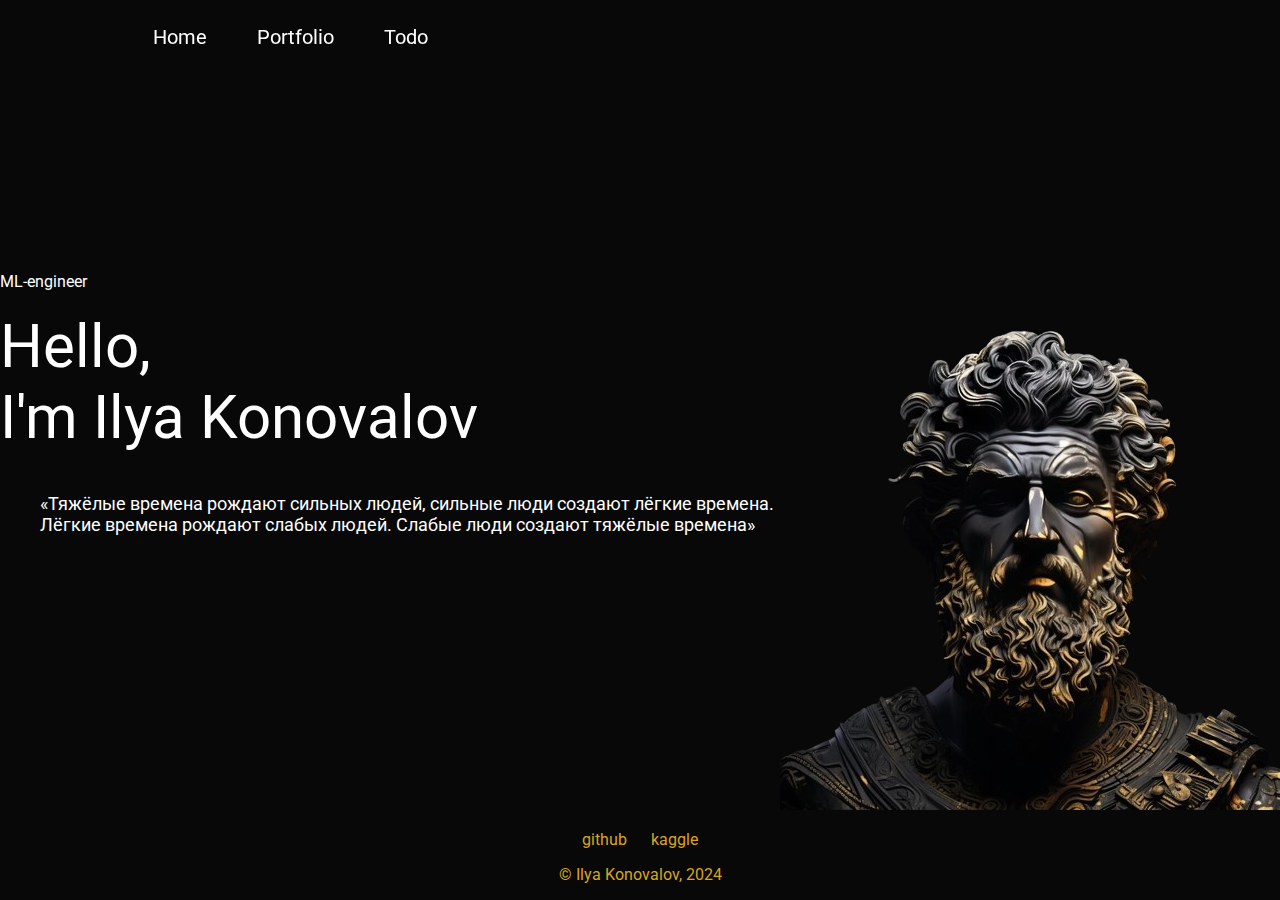
<file: html/index.html>
<!DOCTYPE html>
<html lang="ru" xmlns="http://www.w3.org/1999/html">
<head>
    <meta charset="UTF-8">
    <meta name="viewport" content="width=device-width, initial-scale=1.0">
    <meta name="keywords" content="HTML, CSS, Portfolio, ML">
    <title>Personal Portfolio Website</title>
    <link rel="stylesheet" href="../css/style.css">
    <link rel="preconnect" href="https://fonts.googleapis.com">
    <link rel="preconnect" href="https://fonts.gstatic.com" crossorigin>
    <link href="https://fonts.googleapis.com/css2?family=Roboto&display=swap" rel="stylesheet">

</head>
<body class="index-body">

<header class="page-header">
    <div class="container">
        <nav class="page-header__nav">
            <ul class="page-header__list">
                <li class="page-header__item"><a class="page-header__link" href="./index.html">Home</a></li>
                <li class="page-header__item"><a class="page-header__link" href="./portfolio.html">Portfolio</a></li>
                <li class="page-header__item"><a class="page-header__link" href="./todo.html">Todo</a></li>
            </ul>
        </nav>
    </div>
</header>

<main class="index-main">
    <div class="main-text">
        <p class="main-text__profession">ML-engineer</p>
        <h1 class="main-text__title">Hello,<br>I'm Ilya Konovalov</h1>
    </div>
    <div class="main-quote">
        <blockquote class="main-quote__text">«Тяжёлые времена рождают сильных людей, сильные люди создают лёгкие времена.<br>
            Лёгкие времена рождают слабых людей. Слабые люди создают тяжёлые времена» </blockquote>
    </div>
</main>
<footer class="page-footer">
    <div class="page-footer__links">
        <ul class="page-footer__list">
            <li class="page-footer__item"><a class="page-footer__link" href="https://github.com/IlyaKonoval">github</a></li>
            <li class="page-footer__item"><a class="page-footer__link" href="https://www.kaggle.com/konovalovml">kaggle</a></li>
        </ul>
    </div>
    <div class="page-footer__copyright">
        <p class="page-footer__copyright-text">© Ilya Konovalov, 2024</p>
    </div>
</footer>
</body>
</html>
</file>
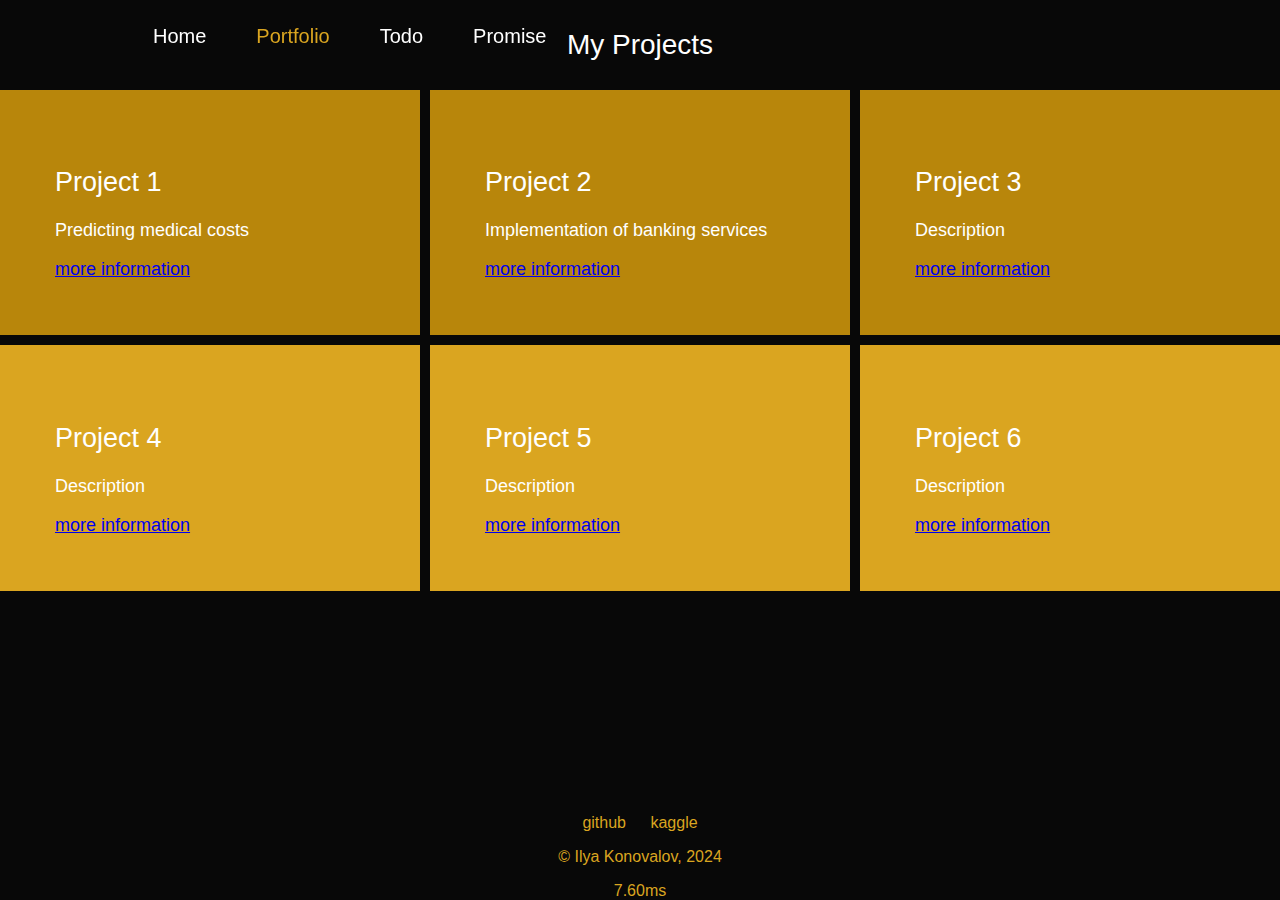
<file: html/portfolio.html>
<!DOCTYPE html>
<html lang="en">
<head>
    <meta charset="UTF-8">
    <title>Portfolio</title>
    <link rel="stylesheet" href="../css/style.css">
</head>
<body class="portfolio-body">
<header class="page-header">
    <nav class="nav">
        <ul>
            <li><a href="index.html">Home</a></li>
            <li><a href="portfolio.html">Portfolio</a></li>
            <li><a href="todo.html">Todo</a></li>
            <li><a href="promise.html">Promise</a></li>
        </ul>
    </nav>
</header>
<main class="portfolio">
    <h1 class="portfolio__heading">My Projects</h1>
    <div class="my-projects">
        <div class="row">
            <div class="my-projects__item project">
                <h2 class="project__title">Project 1</h2>
                <p class="project__description">Predicting medical costs</p>
                <a class="project__link" href="https://github.com/IlyaKonoval/Medical-Cost-Personal">more information</a>
            </div>
            <div class="my-projects__item project">
                <h2 class="project__title">Project 2</h2>
                <p class="project__description">Implementation of banking services</p>
                <a class="project__link" href="https://github.com/IlyaKonoval/Bank_service">more information</a>
            </div>
            <div class="my-projects__item project">
                <h2 class="project__title">Project 3</h2>
                <p class="project__description">Description</p>
                <a class="project__link" href="#">more information</a>
            </div>
        </div>
        <div class="row">
            <div class="my-projects__item project">
                <h2 class="project__title">Project 4</h2>
                <p class="project__description">Description</p>
                <a class="project__link" href="#">more information</a>
            </div>
            <div class="my-projects__item project">
                <h2 class="project__title">Project 5</h2>
                <p class="project__description">Description</p>
                <a class="project__link" href="#">more information</a>
            </div>
            <div class="my-projects__item project">
                <h2 class="project__title">Project 6</h2>
                <p class="project__description">Description</p>
                <a class="project__link" href="#">more information</a>
            </div>
        </div>
    </div>
</main>
<footer class="page-footer">
    <div class="page-footer__links">
        <ul class="page-footer__list">
            <li class="page-footer__item"><a class="page-footer__link" href="https://github.com/IlyaKonoval">github</a></li>
            <li class="page-footer__item"><a class="page-footer__link" href="https://www.kaggle.com/konovalovml">kaggle</a></li>
        </ul>
    </div>
    <div class="page-footer__copyright">
        <p class="page-footer__copyright-text">© Ilya Konovalov, 2024</p>
    </div>
    <div class="page-footer__loadtime">
        <span id="loadTime"></span>
    </div>
</footer>
</body>
<script src="../js/time_loader.js"></script>
<script src="../js/page_active.js"></script>
</html>
</file>
<file: css/style.css>
* {
    font-family: "Roboto", sans-serif;
    font-weight: 400;
    font-style: normal;
}

/* -----home page----- */

body {
    background-color: black;
}

.index-body {
    background: #080808;
    color: #fff;
    min-height: 100vh;
    margin: 0;
    padding: 0;
    display: flex;
    flex-direction: column;
}

.page-header {
    display: flex;
    align-items: center;
    justify-content: space-between;
    flex-wrap: wrap;
    flex-direction: row-reverse;
    padding: 10px 10%;
    position: fixed;
    z-index: 10
}

.project:nth-child(6n + 1), .project:nth-child(6n - 1), .project:nth-child(6n - 3) {
    background-color: #DAA520;
}

nav ul {
    display: flex;
    justify-content: space-evenly;
    list-style-type: none;
    margin: 0;
    padding: 0;
}

nav li {
    display: inline-block;
    margin: 15px 25px;
}

nav a {
    color: #fff;
    text-decoration: none;
    font-size: 20px;
    position: relative;
}

nav a::after {
    content: '';
    width: 0;
    height: 3px;
    background: #DAA520;
    position: absolute;
    left: 0;
    bottom: -6px;
    transition: 0.3s;
}

nav a:hover::after {
    width: 100%;
}

.active {
    color: #DAA520;
}

.index-main {
    padding-top: 20%;
    background-image: url("../background.png");
    background-size: 500px;
    background-repeat: no-repeat;
    background-position: bottom right;
    flex-grow: 1;
}

.main-text {

}

.main-text__profession {

}

.main-text__title {
    font-size: 60px;
    margin-top: 20px;
}

.main-quote {
    font-size: 18px;
}

.main-quote__text {

}

.page-footer {
    display: flex;
    flex-direction: column;
    align-items: center;
    justify-content: center;
    margin-top: auto;
    padding-top: 20px;
}

.page-footer__links {
    display: flex;
    justify-content: center;
}

.page-footer__list {
    list-style: none;
    margin: 0;
    padding: 0;
}

.page-footer__item {
    display: inline;
    margin: 0 10px;
}

.page-footer__link,
.page-footer__loadtime,
.page-footer__copyright {
    color: #DAA520;
    text-decoration: none;
}

.page-footer__link:hover {
    color: #B8860B;
}

/* -----to-do----- */

#todo-main {
    top: 100px;
}

#todo-main form {
    display: flex;
    width: 100%;
}

#toast-container {
    position: absolute;
    top: 20%;
    right: 0;
    z-index: 100;
}

#todo-main {
    position: relative;
    margin: 0 100px;
    padding-bottom: 100px;
    min-height: calc(100vh - 200px - 100px);
}

#todo-list {
    margin: 0;
}

#todo-list .input-bar {
    display: flex;
    border-bottom: solid 1px white;
}

#todo-list button, .counts {
    font-size: 14px;
    padding: 6px 12px;
    margin: 0 0 10px 10px;
    color: white;
    border: solid 1px white;
    border-radius: 50px;
    background-color: transparent;
}

#todo-list button:hover {
    color: gray;
    background-color: black;
    cursor: pointer;
}

#todo-list input {
    margin: 0;
    padding: 0;
    font-size: 16px;
    width: 100%;
    color: white;
    outline: none;
    border: none;
    background: none;
}

#todo-list button {
    outline: none;
    color: white;
    background: none;
}

#todo-list ul {
    margin: 0;
    padding: 0;
}

#todo-list ul li {
    position: relative;
    display: flex;
    word-break: break-word;
    list-style: none;
    font-size: 16px;
    padding: 20px 25px 20px 20px;
    margin: 10px 0;
    background-color: #DAA520;
    border-radius: 10px;
    color: white;
    cursor: pointer;
}

#todo-list ul li.crossed {
    text-decoration: line-through;
}

#todo-list ul li span {
    position: absolute;
    padding: 10px;
    top: 0;
    right: 0;
}

#input-box {
    width: 100%;
    padding: 12px;
    font-size: 16px;
    color: #fff;
    background: linear-gradient(145deg, #2c2c2c, #1b1b1b);
    border: 2px solid #DAA520;
    border-radius: 8px;
    box-shadow: inset 4px 4px 10px rgba(0, 0, 0, 0.5);
    resize: none; /* Убирает возможность изменения размера */
}

#input-box::placeholder {
    color: #DAA520; /* Цвет подсказки внутри */
    opacity: 0.8;
}

#input-box:focus {
    outline: none;
    border-color: #B8860B;
    box-shadow: 0px 0px 8px rgba(218, 165, 32, 0.6);
}

/* -----promise-----*/

.comments-main {
    width: 100%;
    display: flex;
    align-items: center;
    justify-content: center;
}

.preloader {
    margin: 20px auto;
    width: 50px;
    height: 50px;
    border: 5px solid #DAA520;
    border-top: 5px solid transparent;
    border-radius: 50%;
    animation: spin 1s linear infinite;
}

@keyframes spin {
    0% { transform: rotate(0deg); }
    100% { transform: rotate(360deg); }
}

.comments-container {
    width: min(100%, 768px);
    display: grid;
    grid-template-columns: 1fr;
    padding: 0;
    margin-top: 80px;
}

.comment {
    color: white;
    border-top: solid 1px white;
    display: flex;
    flex-direction: column;
    align-items: flex-start;
    margin: 0;
    padding: 20px;
}

.comment__author {
    color: #DAA520;
}

.comment p {
    margin: 5px 0;
    padding: 0;
}



/* -----portfolio page----- */

.portfolio-body {
    background: #080808;
    color: #fff;
    min-height: 100vh;
    margin: 0;
    padding: 0;
    display: flex;
    flex-direction: column;
}

.portfolio__heading {
    font-size: 28px;
    padding: 10px;
    text-align: center;
}

.project {
    font-size: 18px;
    padding: 55px;
}

@media (min-width: 768px) {
    .my-projects {
        display: grid;
        grid-gap: 10px;
        grid-template-columns: repeat(3, 1fr);
    }

    .row:nth-child(2n+1) .project {
        background-color: #B8860B;
    }

    .row:nth-child(2n) .project {
        background-color: #DAA520;
    }

    .row {
        display: contents;
    }
}

@media (max-width: 768px) {
    .row {
        padding: 0 10px 10px;
        display: grid;
        grid-gap: 10px;
    }

    .row:nth-child(2n+1) .project:nth-child(2n),
    .row:nth-child(2n) .project:nth-child(2n+1) {
        background-color: #B8860B;
    }

    .row:nth-child(2n+1) .project:nth-child(2n+1),
    .row:nth-child(2n) .project:nth-child(2n) {
        background-color: #DAA520;
    }
}
</file>
